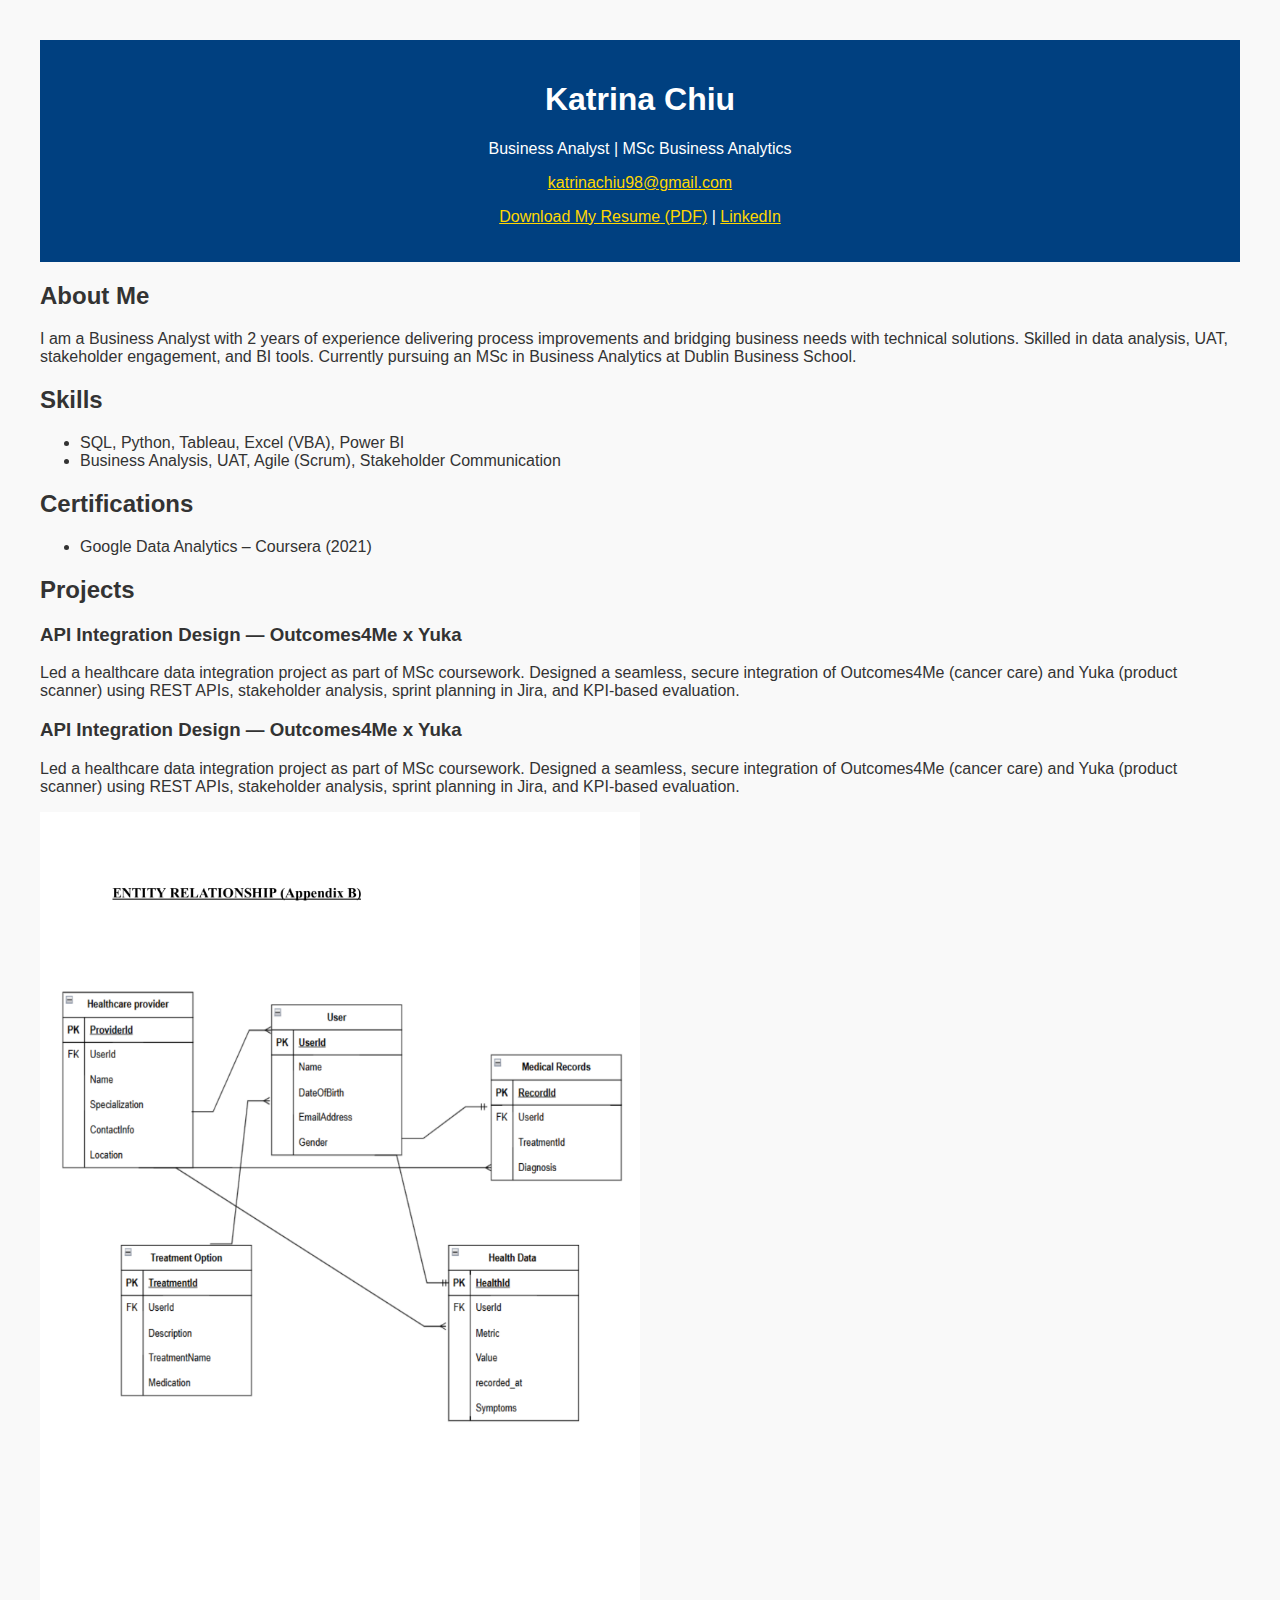
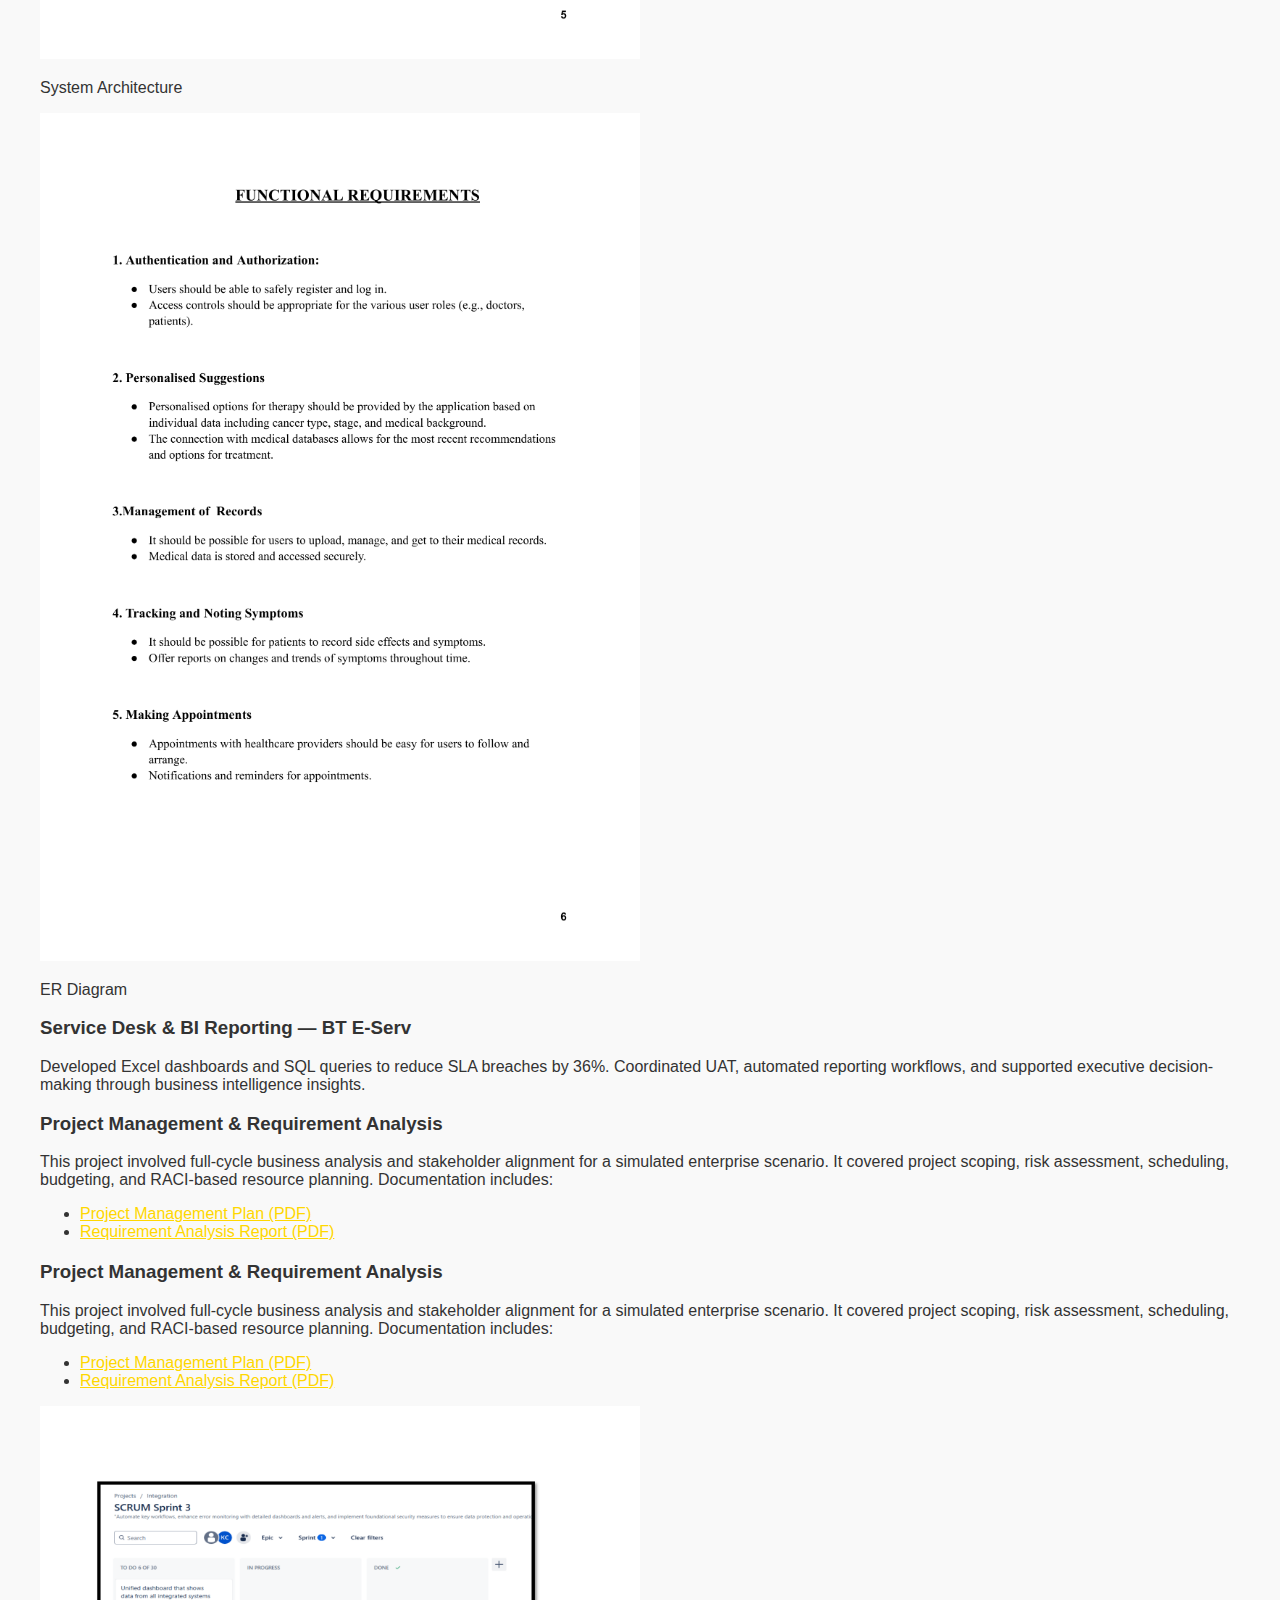
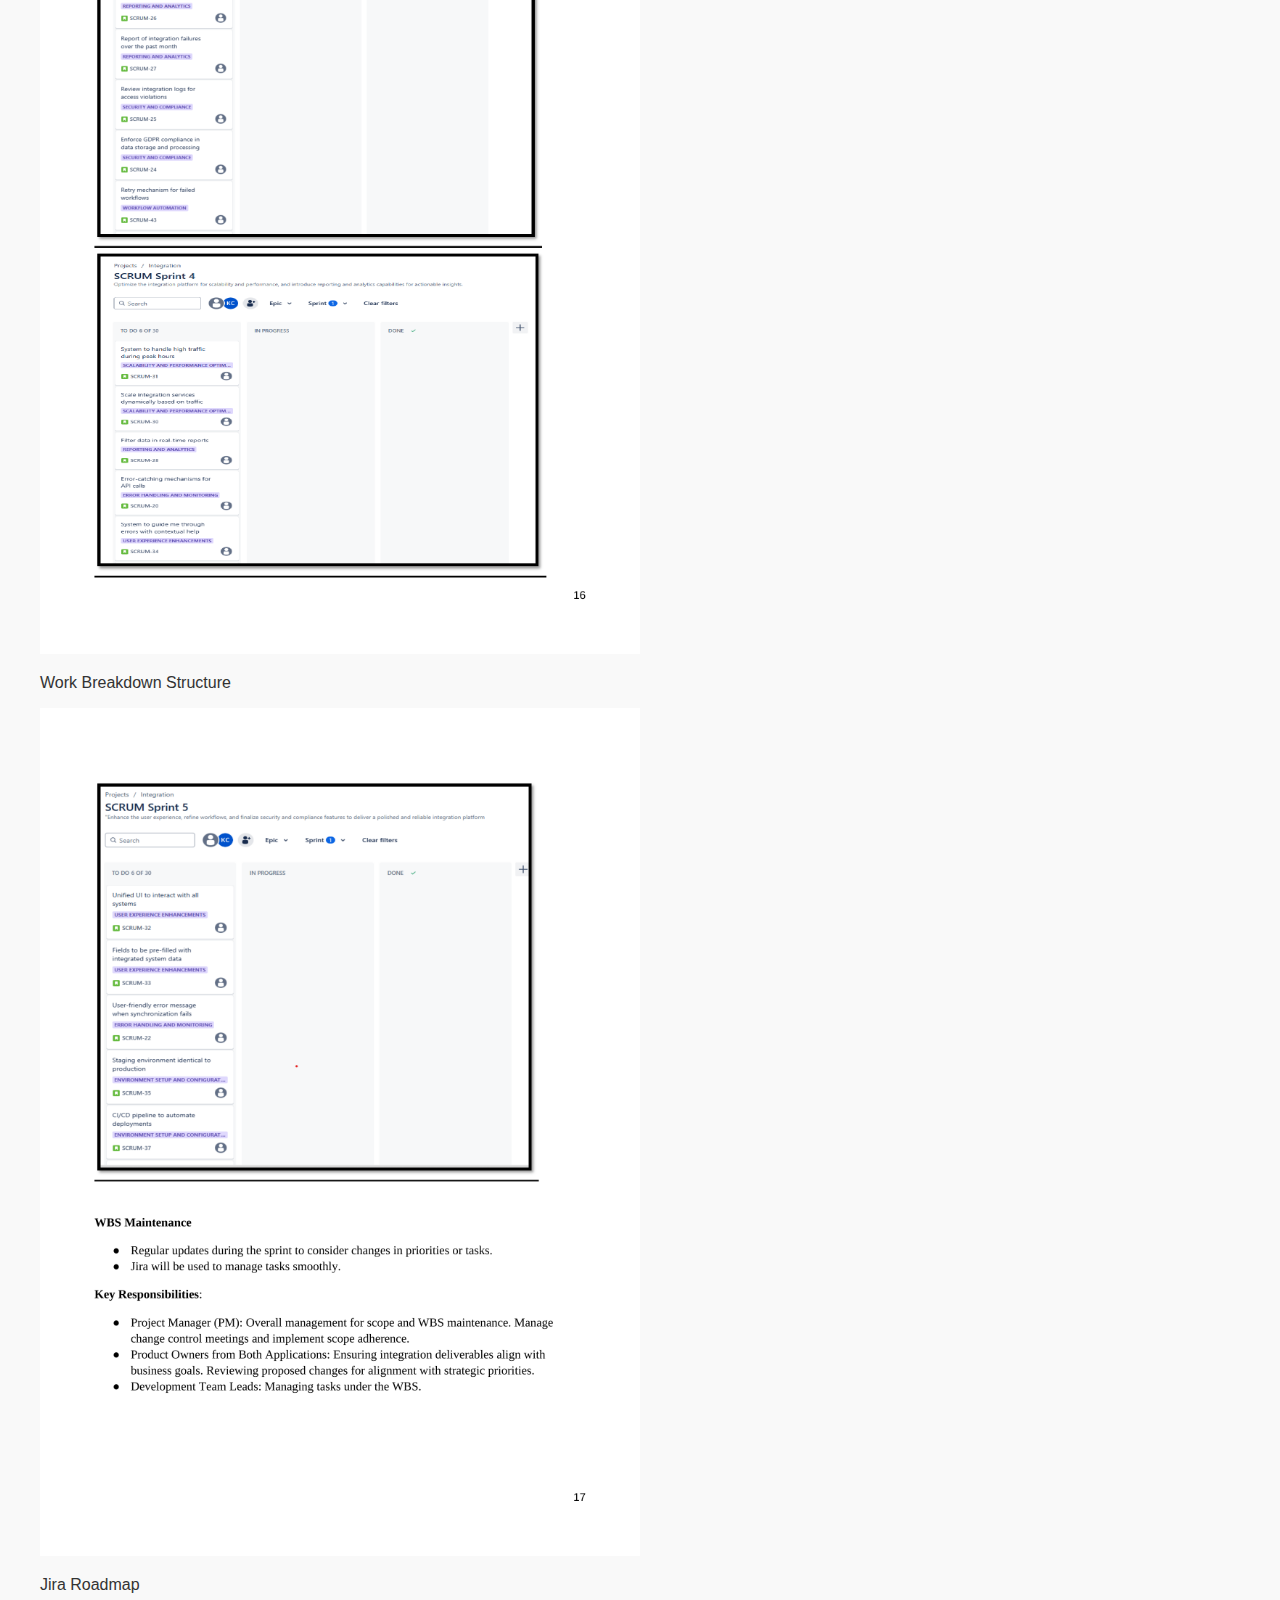
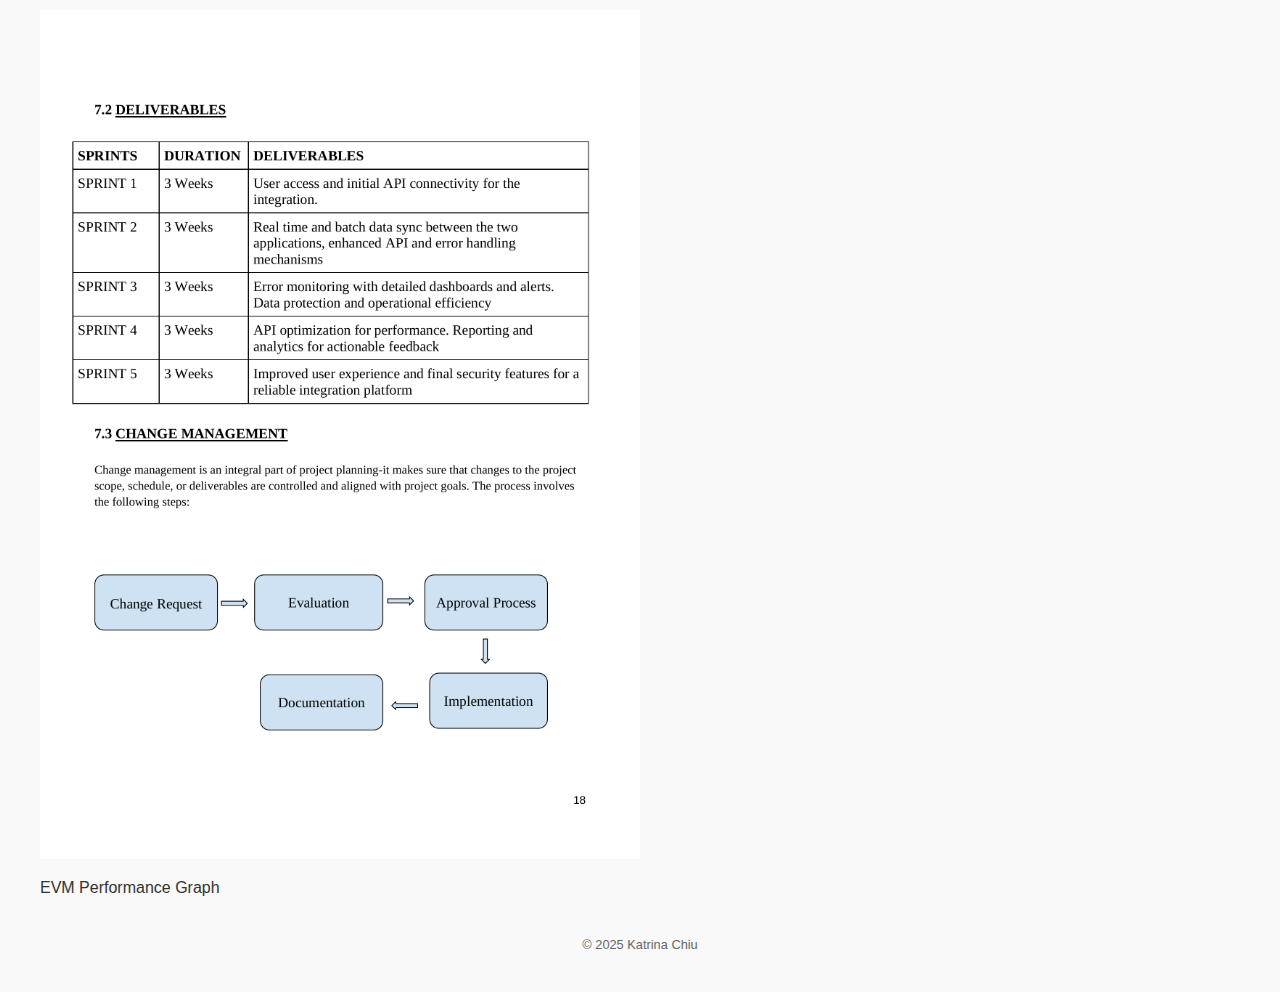
<file: index_enhanced.html>
<!DOCTYPE html>
<html lang="en">
<head>
    <meta charset="UTF-8">
    <meta name="viewport" content="width=device-width, initial-scale=1.0">
    <title>Katrina Chiu | Business Analyst</title>
    <link href="style.css" rel="stylesheet">
</head>
<body>
    <header>
        <h1>Katrina Chiu</h1>
        <p>Business Analyst | MSc Business Analytics</p>
        <p><a href="mailto:katrinachiu98@gmail.com">katrinachiu98@gmail.com</a></p>
        <p>
            <a href="Katrina_Chiu_CV.pdf" download class="resume-button">Download My Resume (PDF)</a> |
            <a href="https://linkedin.com/in/yourusername" target="_blank">LinkedIn</a>
        </p>
    </header>

    <section>
        <h2>About Me</h2>
        <p>I am a Business Analyst with 2 years of experience delivering process improvements and bridging business needs with technical solutions. Skilled in data analysis, UAT, stakeholder engagement, and BI tools. Currently pursuing an MSc in Business Analytics at Dublin Business School.</p>
    </section>

    <section>
        <h2>Skills</h2>
        <ul>
            <li>SQL, Python, Tableau, Excel (VBA), Power BI</li>
            <li>Business Analysis, UAT, Agile (Scrum), Stakeholder Communication</li>
        </ul>
    </section>

    <section>
        <h2>Certifications</h2>
        <ul>
            <li>Google Data Analytics – Coursera (2021)</li>
        </ul>
    </section>

    <section>
        <h2>Projects</h2>

        <h3>API Integration Design — Outcomes4Me x Yuka</h3>
        <p>Led a healthcare data integration project as part of MSc coursework. Designed a seamless, secure integration of Outcomes4Me (cancer care) and Yuka (product scanner) using REST APIs, stakeholder analysis, sprint planning in Jira, and KPI-based evaluation.</p>
<h3>API Integration Design — Outcomes4Me x Yuka</h3>
<p>Led a healthcare data integration project as part of MSc coursework. Designed a seamless, secure integration of Outcomes4Me (cancer care) and Yuka (product scanner) using REST APIs, stakeholder analysis, sprint planning in Jira, and KPI-based evaluation.</p>

<img src="requirement_1.png" alt="System Architecture" width="600">
<p class="caption">System Architecture</p>

<img src="requirement_2.png" alt="Entity Relationship Diagram" width="600">
<p class="caption">ER Diagram</p>

        <h3>Service Desk & BI Reporting — BT E-Serv</h3>
        <p>Developed Excel dashboards and SQL queries to reduce SLA breaches by 36%. Coordinated UAT, automated reporting workflows, and supported executive decision-making through business intelligence insights.</p>

        <h3>Project Management & Requirement Analysis</h3>
        <p>This project involved full-cycle business analysis and stakeholder alignment for a simulated enterprise scenario. It covered project scoping, risk assessment, scheduling, budgeting, and RACI-based resource planning. Documentation includes:</p>
        <ul>
            <li><a href="Project_Management.pdf" target="_blank">Project Management Plan (PDF)</a></li>
            <li><a href="Requirement Analysis.pdf" target="_blank">Requirement Analysis Report (PDF)</a></li>
        </ul>
    </section>
<h3>Project Management & Requirement Analysis</h3>
<p>This project involved full-cycle business analysis and stakeholder alignment for a simulated enterprise scenario. It covered project scoping, risk assessment, scheduling, budgeting, and RACI-based resource planning. Documentation includes:</p>

<ul>
  <li><a href="Project_Management.pdf" target="_blank">Project Management Plan (PDF)</a></li>
  <li><a href="Requirement Analysis.pdf" target="_blank">Requirement Analysis Report (PDF)</a></li>
</ul>

<img src="project_2.png" alt="Project Timeline / WBS" width="600">
<p class="caption">Work Breakdown Structure</p>

<img src="project_3.png" alt="Roadmap" width="600">
<p class="caption">Jira Roadmap</p>

<img src="project_4.png" alt="EVM Graph" width="600">
<p class="caption">EVM Performance Graph</p>

    <footer>
        <p>© 2025 Katrina Chiu</p>
    </footer>
</body>
</html>
</file>
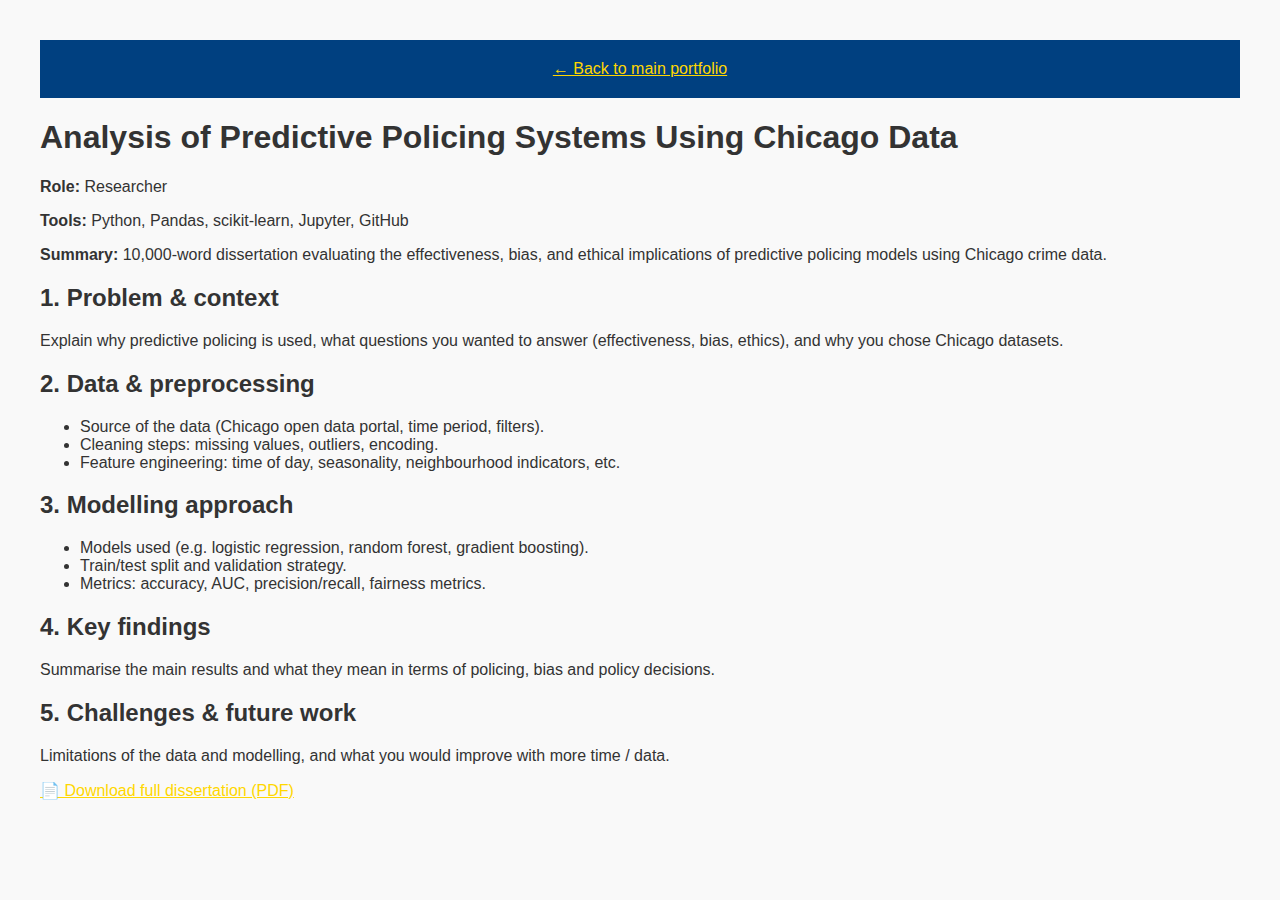
<file: projects/predictive-policing.html>
<!doctype html>
<html lang="en">
<head>
  <meta charset="utf-8" />
  <title>Predictive Policing – Katrina Chiu</title>
  <meta name="viewport" content="width=device-width, initial-scale=1" />
  <!-- use your existing CSS -->
  <link rel="stylesheet" href="../style.css">
</head>
<body>

  <header class="site-header">
    <a href="../index.html">← Back to main portfolio</a>
  </header>

  <main class="project-page">
    <h1>Analysis of Predictive Policing Systems Using Chicago Data</h1>

    <p><strong>Role:</strong> Researcher</p>
    <p><strong>Tools:</strong> Python, Pandas, scikit-learn, Jupyter, GitHub</p>
    <p><strong>Summary:</strong> 10,000-word dissertation evaluating the effectiveness, bias, and ethical
      implications of predictive policing models using Chicago crime data.</p>

    <h2>1. Problem & context</h2>
    <p>Explain why predictive policing is used, what questions you wanted to answer (effectiveness, bias,
      ethics), and why you chose Chicago datasets.</p>

    <h2>2. Data & preprocessing</h2>
    <ul>
      <li>Source of the data (Chicago open data portal, time period, filters).</li>
      <li>Cleaning steps: missing values, outliers, encoding.</li>
      <li>Feature engineering: time of day, seasonality, neighbourhood indicators, etc.</li>
    </ul>

    <h2>3. Modelling approach</h2>
    <ul>
      <li>Models used (e.g. logistic regression, random forest, gradient boosting).</li>
      <li>Train/test split and validation strategy.</li>
      <li>Metrics: accuracy, AUC, precision/recall, fairness metrics.</li>
    </ul>

    <h2>4. Key findings</h2>
    <p>Summarise the main results and what they mean in terms of policing, bias and policy decisions.</p>

    <h2>5. Challenges & future work</h2>
    <p>Limitations of the data and modelling, and what you would improve with more time / data.</p>

    <p>
      <a href="../Predictive Policing Dissertation.pdf" target="_blank">
        📄 Download full dissertation (PDF)
      </a>
    </p>
  </main>

</body>
</html>
</file>
<file: style.css>
body {
    font-family: Arial, sans-serif;
    margin: 40px;
    background: #f9f9f9;
    color: #333;
}
header {
    background: #004080;
    color: white;
    padding: 20px;
    text-align: center;
}
section {
    margin: 20px 0;
}
footer {
    margin-top: 40px;
    text-align: center;
    font-size: 0.8em;
    color: #666;
}
a {
    color: #ffd700;
}
.section {
  max-width: 900px;
  margin: 60px auto;
}

.section-title {
  font-size: 28px;
  font-weight: 700;
  margin-bottom: 24px;
  text-align: left; /* or center if you prefer */
}

.projects-grid {
  display: flex;
  flex-direction: column;
  gap: 20px;
}

.card {
  background: #111;          /* match your experience card background */
  border-radius: 18px;
  padding: 20px 24px;
}

.card h3 {
  margin-top: 0;
  margin-bottom: 8px;
}

.card-link {
  display: inline-block;
  margin-top: 10px;
  text-decoration: underline;
}
</file>
